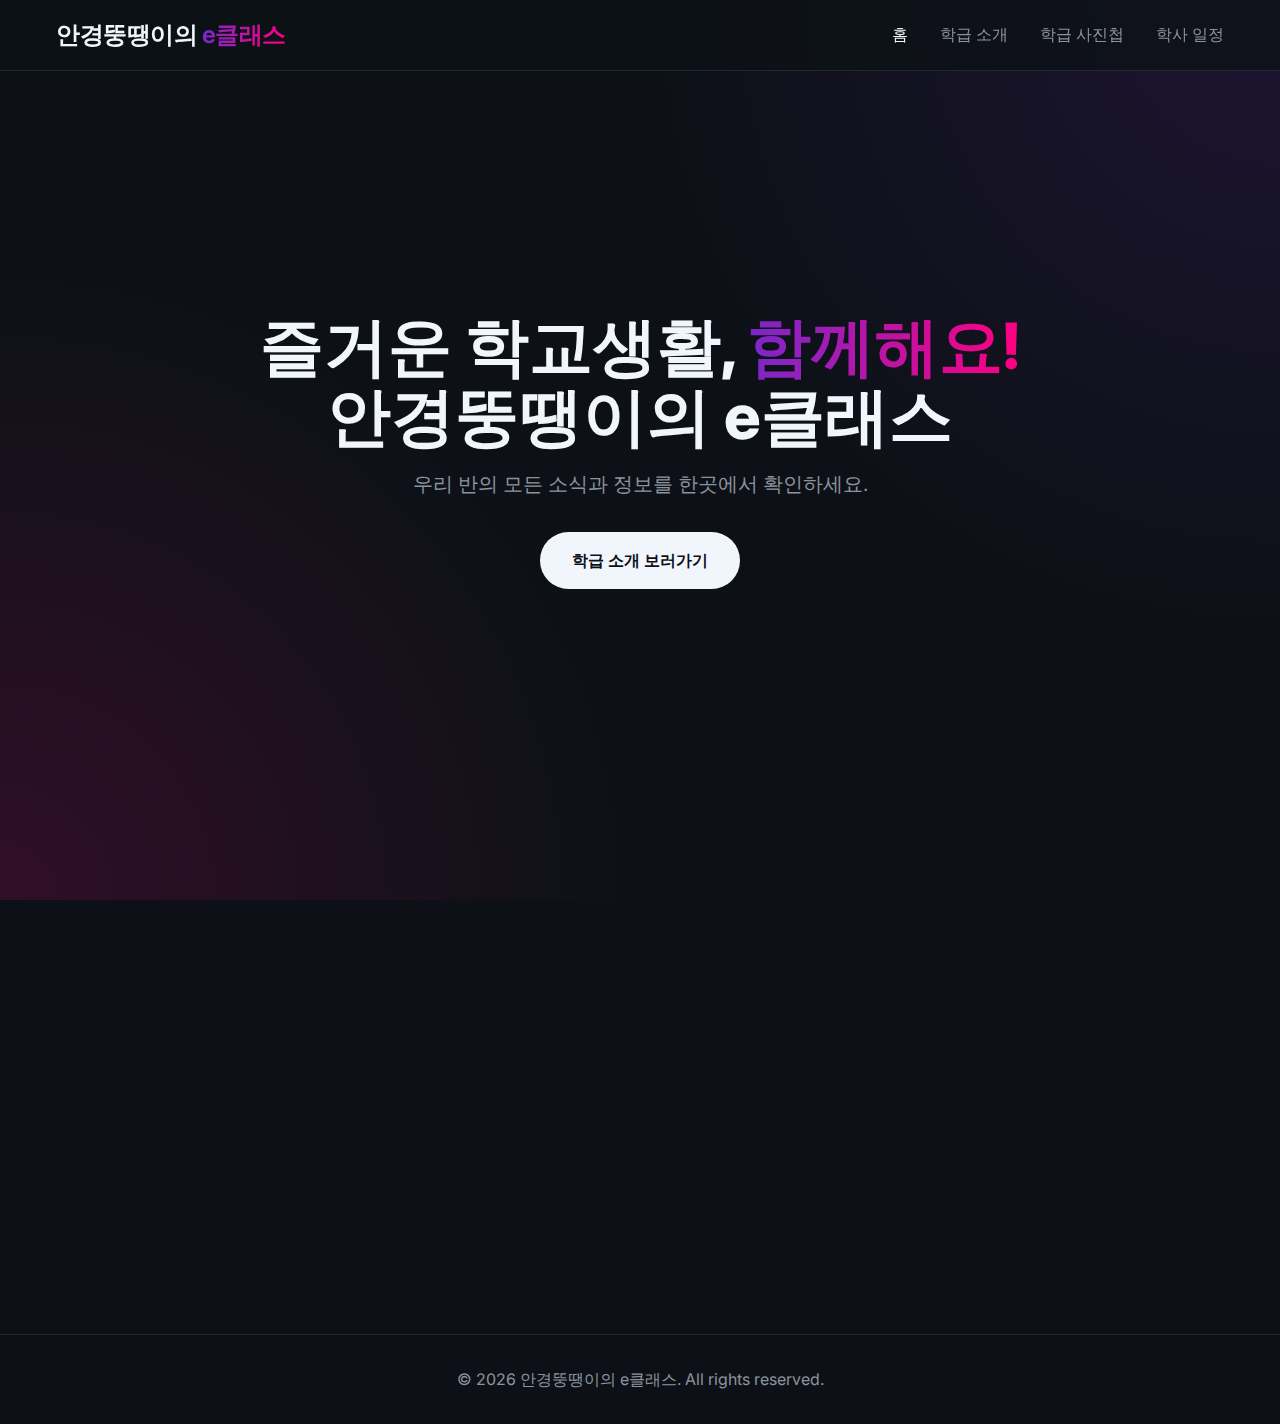
<file: index.html>
<!DOCTYPE html>
<html lang="ko">

<head>
    <meta charset="UTF-8">
    <meta name="viewport" content="width=device-width, initial-scale=1.0">
    <title>안경뚱땡이의 e클래스</title>
    <meta name="description" content="즐거운 학교생활, 안경뚱땡이의 e클래스입니다.">
    <link rel="stylesheet" href="assets/css/style.css">
    <link rel="preconnect" href="https://fonts.googleapis.com">
    <link rel="preconnect" href="https://fonts.gstatic.com" crossorigin>
    <link href="https://fonts.googleapis.com/css2?family=Inter:wght@400;500;600;700;800&display=swap" rel="stylesheet">
    <!-- Using a simple icon set for demonstration if needed, or inline SVGs -->
</head>

<body>
    <header>
        <div class="container">
            <nav>
                <div class="logo">안경뚱땡이의 <span class="gradient-text">e클래스</span></div>
                <ul class="nav-links">
                    <li><a href="#" class="active">홈</a></li>
                    <li><a href="pages/intro.html">학급 소개</a></li>
                    <li><a href="pages/album.html">학급 사진첩</a></li>
                    <li><a href="pages/calendar.html">학사 일정</a></li>
                </ul>
            </nav>
        </div>
    </header>

    <main>
        <section class="hero">
            <h1 class="animate-fade-in">즐거운 학교생활, <span class="gradient-text">함께해요!</span><br>안경뚱땡이의 e클래스</h1>
            <p class="animate-fade-in">우리 반의 모든 소식과 정보를 한곳에서 확인하세요.</p>
            <div class="buttons animate-fade-in">
                <a href="pages/intro.html" class="cta-button">학급 소개 보러가기</a>
            </div>
        </section>

        <section class="features container">
            <div class="grid">
                <!-- Card 1: Class Intro -->
                <a href="pages/intro.html" class="card flex-center"
                    style="display: flex; flex-direction: column; text-align: center; cursor: pointer; text-decoration: none; color: inherit;">
                    <div style="margin-bottom: 1rem;">
                        <svg width="48" height="48" viewBox="0 0 24 24" fill="none" stroke="var(--primary-color)"
                            stroke-width="2" stroke-linecap="round" stroke-linejoin="round">
                            <path d="M17 21v-2a4 4 0 0 0-4-4H5a4 4 0 0 0-4 4v2"></path>
                            <circle cx="9" cy="7" r="4"></circle>
                            <path d="M23 21v-2a4 4 0 0 0-3-3.87"></path>
                            <path d="M16 3.13a4 4 0 0 1 0 7.75"></path>
                        </svg>
                    </div>
                    <h3>학급 소개</h3>
                    <p>우리 반 선생님과 친구들을 소개합니다.</p>
                </a>

                <!-- Card 2: Photo Album -->
                <a href="pages/album.html" class="card flex-center"
                    style="display: flex; flex-direction: column; text-align: center; cursor: pointer; text-decoration: none; color: inherit;">
                    <div style="margin-bottom: 1rem;">
                        <svg width="48" height="48" viewBox="0 0 24 24" fill="none" stroke="var(--primary-color)"
                            stroke-width="2" stroke-linecap="round" stroke-linejoin="round">
                            <rect x="3" y="3" width="18" height="18" rx="2" ry="2"></rect>
                            <circle cx="8.5" cy="8.5" r="1.5"></circle>
                            <polyline points="21 15 16 10 5 21"></polyline>
                        </svg>
                    </div>
                    <h3>학급 사진첩</h3>
                    <p>우리 반의 즐거운 추억들을 모았습니다.</p>
                </a>

                <!-- Card 3: Academic Calendar -->
                <a href="pages/calendar.html" class="card flex-center"
                    style="display: flex; flex-direction: column; text-align: center; cursor: pointer; text-decoration: none; color: inherit;">
                    <div style="margin-bottom: 1rem;">
                        <svg width="48" height="48" viewBox="0 0 24 24" fill="none" stroke="var(--primary-color)"
                            stroke-width="2" stroke-linecap="round" stroke-linejoin="round">
                            <rect x="3" y="4" width="18" height="18" rx="2" ry="2"></rect>
                            <line x1="16" y1="2" x2="16" y2="6"></line>
                            <line x1="8" y1="2" x2="8" y2="6"></line>
                            <line x1="3" y1="10" x2="21" y2="10"></line>
                        </svg>
                    </div>
                    <h3>학사 일정</h3>
                    <p>주요 행사와 일정들을 확인해보세요.</p>
                </a>
            </div>
        </section>
    </main>

    <footer>
        <div class="container">
            <p>&copy; 2026 안경뚱땡이의 e클래스. All rights reserved.</p>
        </div>
    </footer>

    <script src="assets/js/main.js"></script>
</body>

</html>
</file>
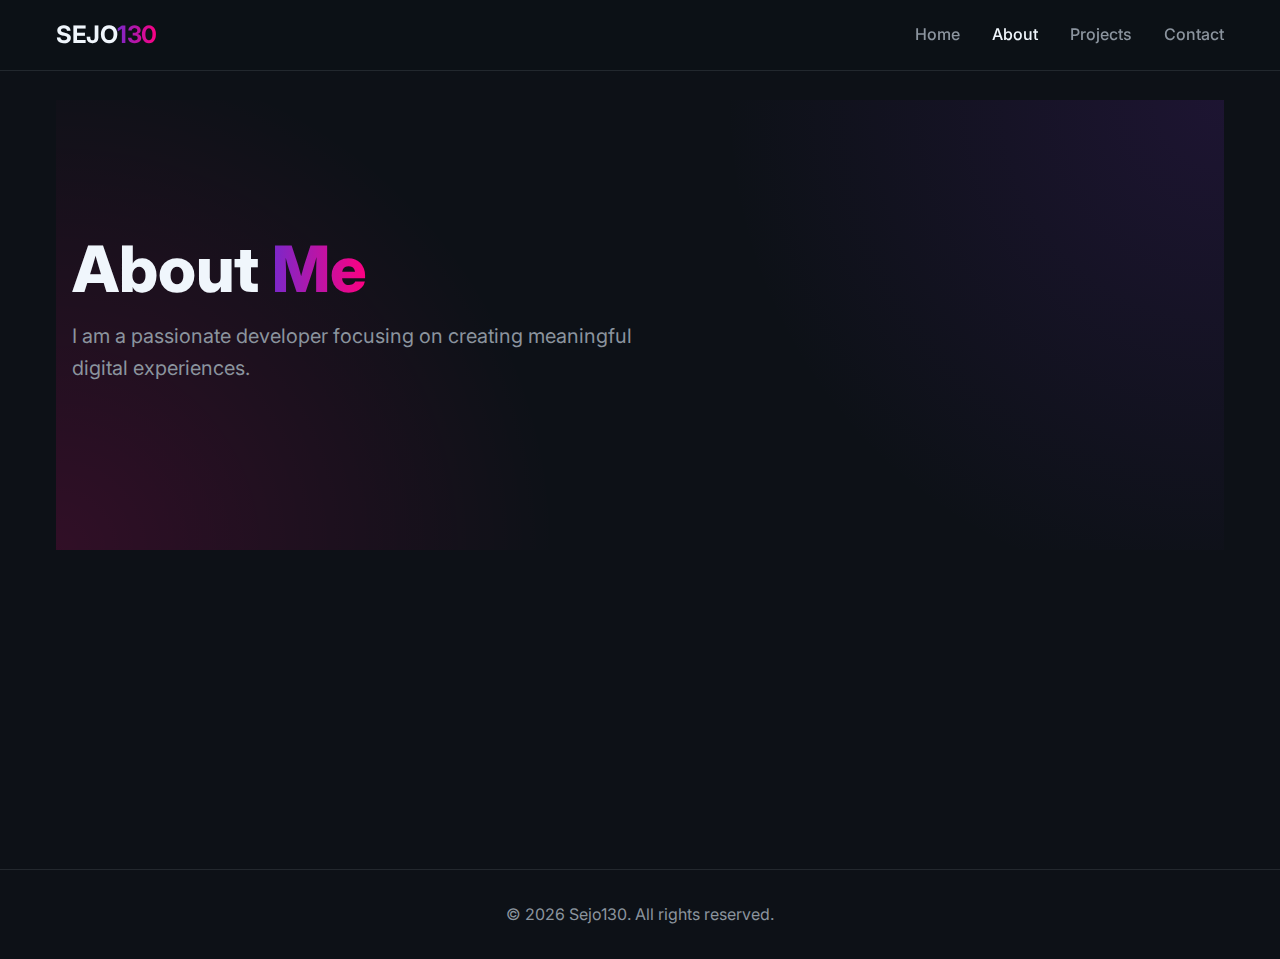
<file: pages/about.html>
<!DOCTYPE html>
<html lang="ko">

<head>
    <meta charset="UTF-8">
    <meta name="viewport" content="width=device-width, initial-scale=1.0">
    <title>About | Sera's Portfolio</title>
    <link rel="stylesheet" href="../assets/css/style.css">
    <link rel="preconnect" href="https://fonts.googleapis.com">
    <link rel="preconnect" href="https://fonts.gstatic.com" crossorigin>
    <link href="https://fonts.googleapis.com/css2?family=Inter:wght@400;500;600;700;800&display=swap" rel="stylesheet">
</head>

<body>
    <header>
        <div class="container">
            <nav>
                <div class="logo"><a href="../index.html">SEJO<span class="gradient-text">130</span></a></div>
                <ul class="nav-links">
                    <li><a href="../index.html">Home</a></li>
                    <li><a href="about.html" class="active">About</a></li>
                    <li><a href="projects.html">Projects</a></li>
                    <li><a href="contact.html">Contact</a></li>
                </ul>
            </nav>
        </div>
    </header>

    <main class="container" style="padding-top: 100px;">
        <section class="hero" style="height: 50vh; align-items: flex-start; text-align: left;">
            <h1>About <span class="gradient-text">Me</span></h1>
            <p>I am a passionate developer focusing on creating meaningful digital experiences.</p>
        </section>

        <section class="grid">
            <div class="card" style="grid-column: span 2;">
                <h3>My Journey</h3>
                <p>Started with a curiosity for code, I've developed skills in HTML, CSS, JavaScript, and more. I
                    believe in continuous learning and pushing boundaries.</p>
            </div>
            <div class="card">
                <h3>Skills</h3>
                <ul style="list-style: none; margin-top: 1rem;">
                    <li>- HTML5 & CSS3</li>
                    <li>- JavaScript (ES6+)</li>
                    <li>- React / Next.js</li>
                    <li>- UI/UX Design</li>
                </ul>
            </div>
        </section>
    </main>

    <footer>
        <div class="container">
            <p>&copy; 2026 Sejo130. All rights reserved.</p>
        </div>
    </footer>

    <script src="../assets/js/main.js"></script>
</body>

</html>
</file>
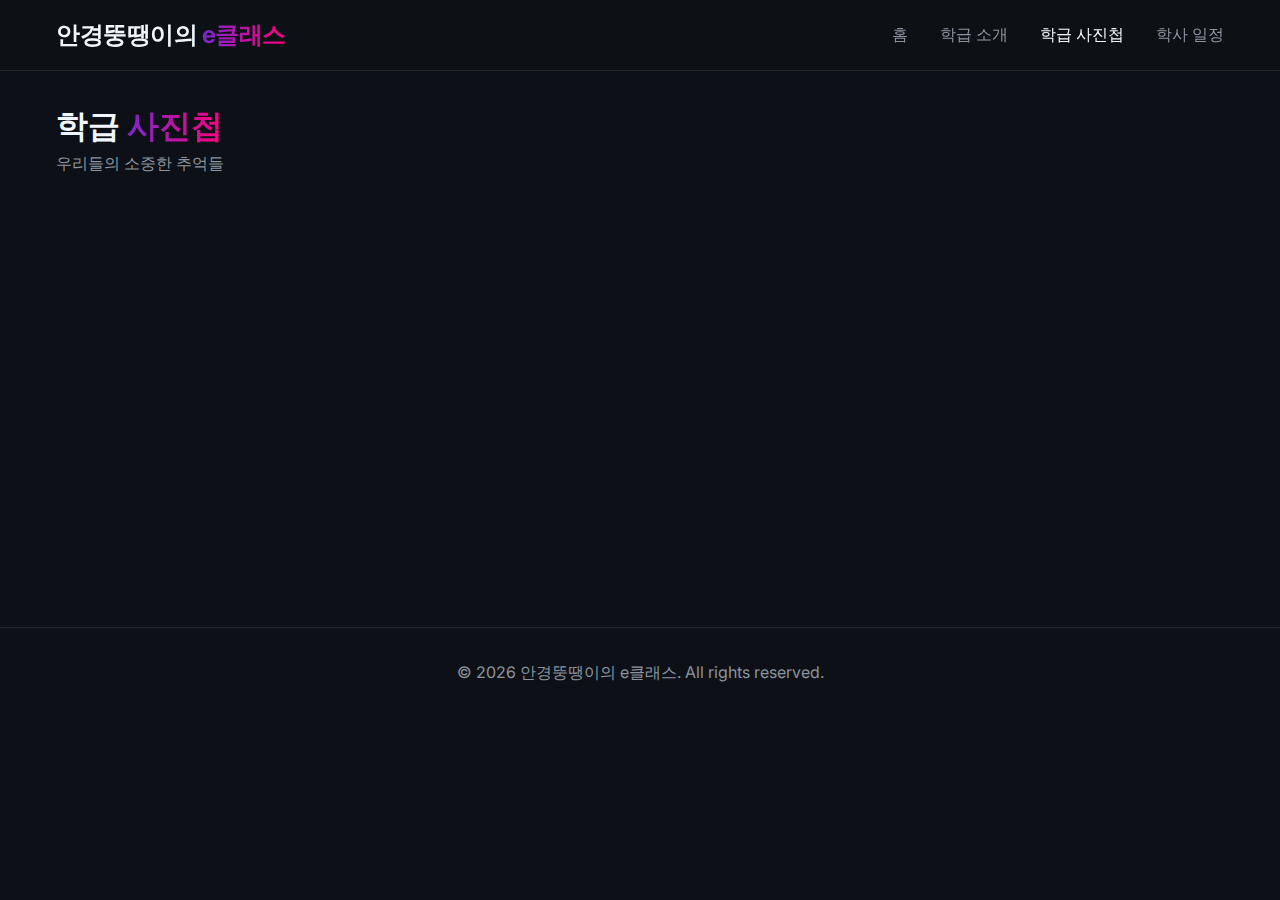
<file: pages/album.html>
<!DOCTYPE html>
<html lang="ko">

<head>
    <meta charset="UTF-8">
    <meta name="viewport" content="width=device-width, initial-scale=1.0">
    <title>학급 사진첩 | 안경뚱땡이의 e클래스</title>
    <link rel="stylesheet" href="../assets/css/style.css">
    <link href="https://fonts.googleapis.com/css2?family=Inter:wght@400;500;600;700;800&display=swap" rel="stylesheet">
</head>

<body>
    <header>
        <div class="container">
            <nav>
                <div class="logo"><a href="../index.html">안경뚱땡이의 <span class="gradient-text">e클래스</span></a></div>
                <ul class="nav-links">
                    <li><a href="../index.html">홈</a></li>
                    <li><a href="intro.html">학급 소개</a></li>
                    <li><a href="album.html" class="active">학급 사진첩</a></li>
                    <li><a href="calendar.html">학사 일정</a></li>
                </ul>
            </nav>
        </div>
    </header>
    <main class="container" style="padding-top: 100px;">
        <h1>학급 <span class="gradient-text">사진첩</span></h1>
        <p style="color: var(--text-muted); margin-bottom: 2rem;">우리들의 소중한 추억들</p>

        <div class="grid">
            <!-- Gallery Placeholders -->
            <div class="card">
                <div
                    style="background: rgba(255,255,255,0.1); width: 100%; height: 200px; border-radius: 8px; margin-bottom: 1rem;">
                </div>
                <h3>입학식</h3>
                <p>두근두근 첫 만남의 날</p>
            </div>
            <div class="card">
                <div
                    style="background: rgba(255,255,255,0.1); width: 100%; height: 200px; border-radius: 8px; margin-bottom: 1rem;">
                </div>
                <h3>봄 소풍</h3>
                <p>따뜻한 봄날의 즐거운 소풍</p>
            </div>
            <div class="card">
                <div
                    style="background: rgba(255,255,255,0.1); width: 100%; height: 200px; border-radius: 8px; margin-bottom: 1rem;">
                </div>
                <h3>체육 대회</h3>
                <p>열심히 땀 흘린 우리들</p>
            </div>
        </div>
    </main>

    <footer>
        <div class="container">
            <p>&copy; 2026 안경뚱땡이의 e클래스. All rights reserved.</p>
        </div>
    </footer>
    <script src="../assets/js/main.js"></script>
</body>

</html>
</file>
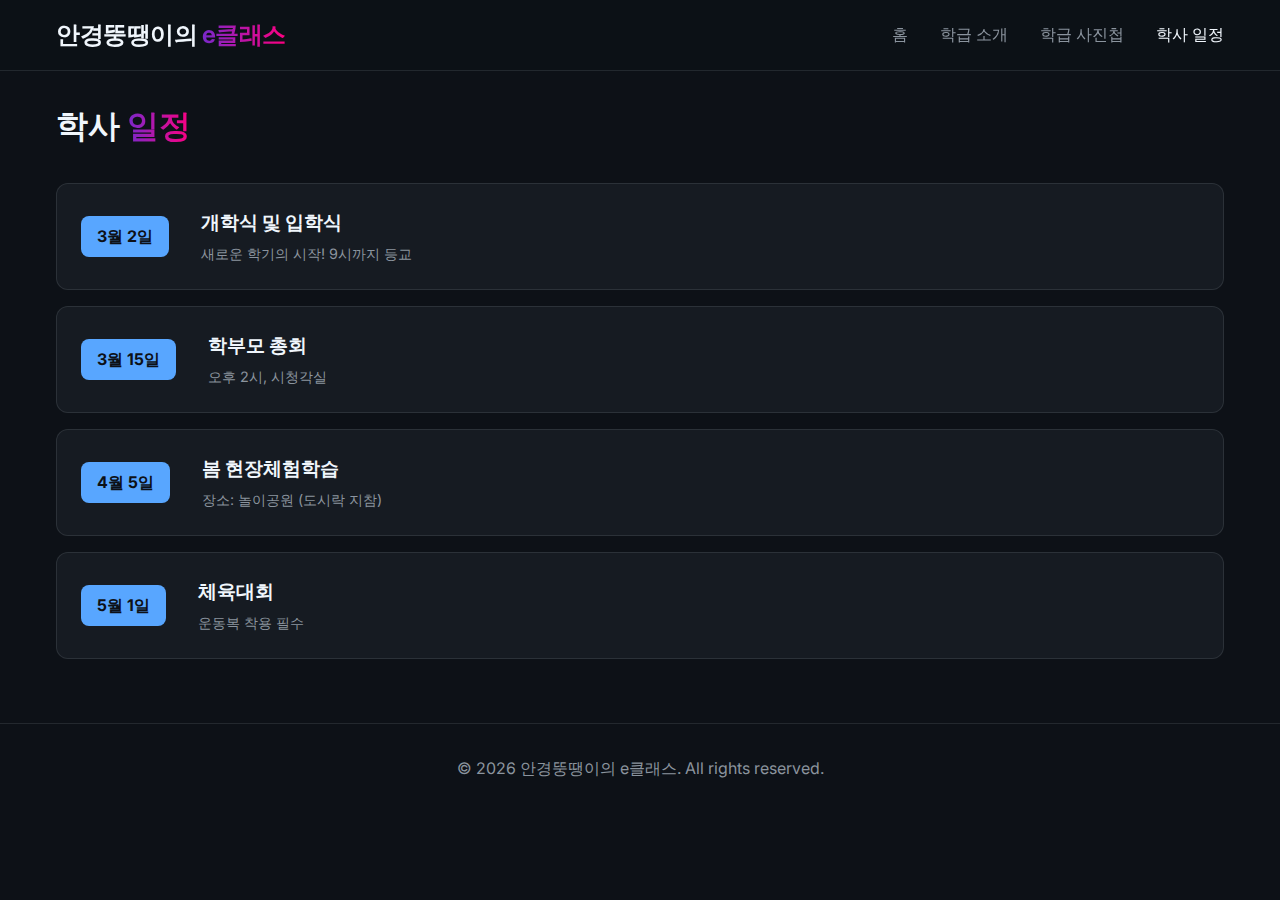
<file: pages/calendar.html>
<!DOCTYPE html>
<html lang="ko">

<head>
    <meta charset="UTF-8">
    <meta name="viewport" content="width=device-width, initial-scale=1.0">
    <title>학사 일정 | 안경뚱땡이의 e클래스</title>
    <link rel="stylesheet" href="../assets/css/style.css">
    <link href="https://fonts.googleapis.com/css2?family=Inter:wght@400;500;600;700;800&display=swap" rel="stylesheet">
    <style>
        .calendar-list {
            list-style: none;
            margin-top: 2rem;
        }

        .calendar-item {
            background: var(--card-bg);
            border: var(--glass-border);
            padding: 1.5rem;
            border-radius: 12px;
            margin-bottom: 1rem;
            display: flex;
            align-items: center;
            gap: 2rem;
        }

        .date {
            background: var(--primary-color);
            color: var(--bg-color);
            padding: 0.5rem 1rem;
            border-radius: 8px;
            font-weight: 700;
            min-width: 80px;
            text-align: center;
        }

        .event-details h3 {
            margin-bottom: 0.25rem;
        }

        .event-details p {
            color: var(--text-muted);
            font-size: 0.9rem;
        }
    </style>
</head>

<body>
    <header>
        <div class="container">
            <nav>
                <div class="logo"><a href="../index.html">안경뚱땡이의 <span class="gradient-text">e클래스</span></a></div>
                <ul class="nav-links">
                    <li><a href="../index.html">홈</a></li>
                    <li><a href="intro.html">학급 소개</a></li>
                    <li><a href="album.html">학급 사진첩</a></li>
                    <li><a href="calendar.html" class="active">학사 일정</a></li>
                </ul>
            </nav>
        </div>
    </header>
    <main class="container" style="padding-top: 100px;">
        <h1>학사 <span class="gradient-text">일정</span></h1>

        <ul class="calendar-list">
            <li class="calendar-item">
                <div class="date">3월 2일</div>
                <div class="event-details">
                    <h3>개학식 및 입학식</h3>
                    <p>새로운 학기의 시작! 9시까지 등교</p>
                </div>
            </li>
            <li class="calendar-item">
                <div class="date">3월 15일</div>
                <div class="event-details">
                    <h3>학부모 총회</h3>
                    <p>오후 2시, 시청각실</p>
                </div>
            </li>
            <li class="calendar-item">
                <div class="date">4월 5일</div>
                <div class="event-details">
                    <h3>봄 현장체험학습</h3>
                    <p>장소: 놀이공원 (도시락 지참)</p>
                </div>
            </li>
            <li class="calendar-item">
                <div class="date">5월 1일</div>
                <div class="event-details">
                    <h3>체육대회</h3>
                    <p>운동복 착용 필수</p>
                </div>
            </li>
        </ul>
    </main>

    <footer>
        <div class="container">
            <p>&copy; 2026 안경뚱땡이의 e클래스. All rights reserved.</p>
        </div>
    </footer>
    <script src="../assets/js/main.js"></script>
</body>

</html>
</file>
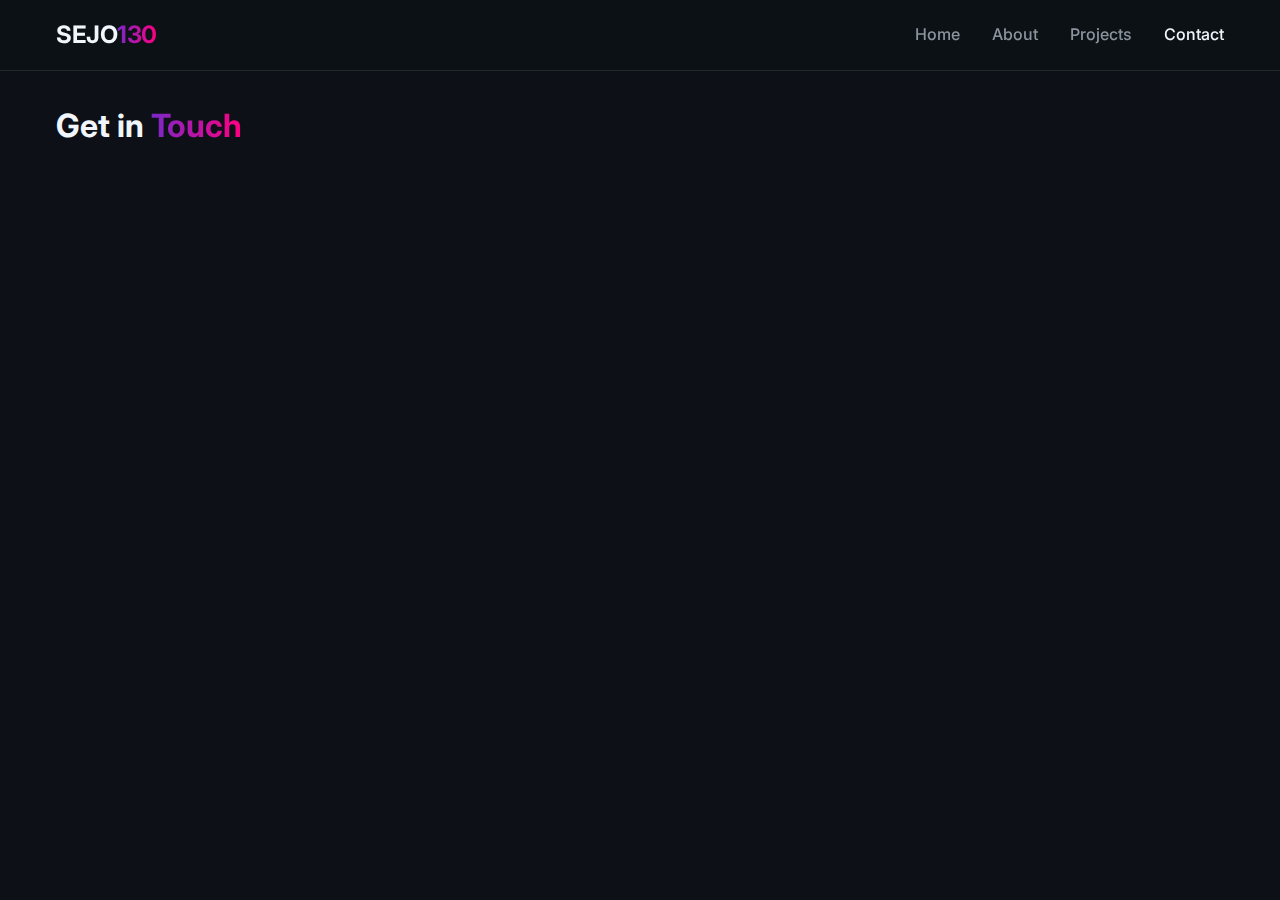
<file: pages/contact.html>
<!DOCTYPE html>
<html lang="ko">

<head>
    <meta charset="UTF-8">
    <meta name="viewport" content="width=device-width, initial-scale=1.0">
    <title>Contact | Sera's Portfolio</title>
    <link rel="stylesheet" href="../assets/css/style.css">
    <link href="https://fonts.googleapis.com/css2?family=Inter:wght@400;500;600;700;800&display=swap" rel="stylesheet">
</head>

<body>
    <header>
        <div class="container">
            <nav>
                <div class="logo"><a href="../index.html">SEJO<span class="gradient-text">130</span></a></div>
                <ul class="nav-links">
                    <li><a href="../index.html">Home</a></li>
                    <li><a href="about.html">About</a></li>
                    <li><a href="projects.html">Projects</a></li>
                    <li><a href="contact.html" class="active">Contact</a></li>
                </ul>
            </nav>
        </div>
    </header>
    <main class="container" style="padding-top: 100px;">
        <h1>Get in <span class="gradient-text">Touch</span></h1>
        <div class="card" style="margin-top: 2rem; max-width: 600px;">
            <p>Email: contact@example.com</p>
            <p>GitHub: github.com/sejo130</p>
        </div>
    </main>
    <script src="../assets/js/main.js"></script>
</body>

</html>
</file>
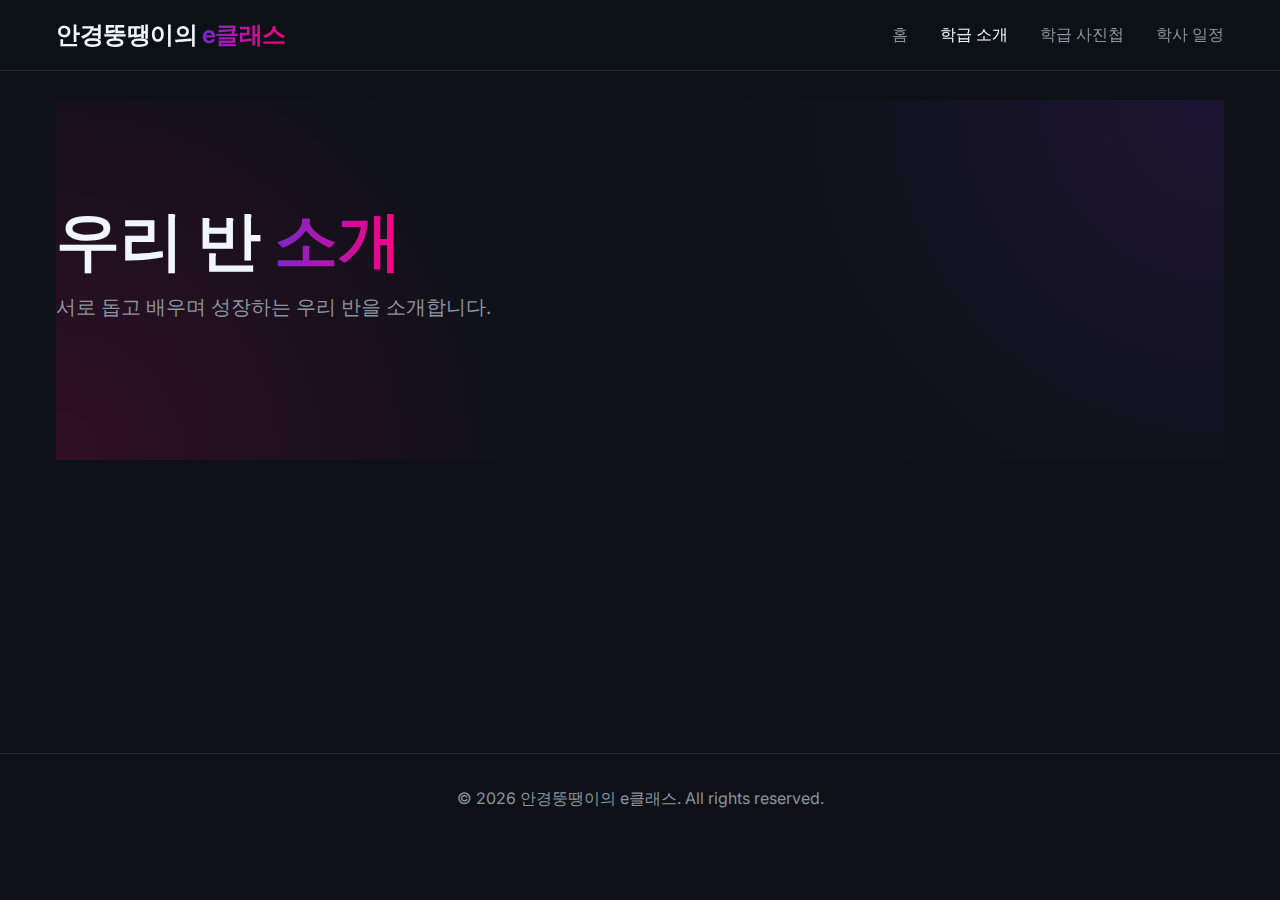
<file: pages/intro.html>
<!DOCTYPE html>
<html lang="ko">

<head>
    <meta charset="UTF-8">
    <meta name="viewport" content="width=device-width, initial-scale=1.0">
    <title>학급 소개 | 안경뚱땡이의 e클래스</title>
    <link rel="stylesheet" href="../assets/css/style.css">
    <link rel="preconnect" href="https://fonts.googleapis.com">
    <link rel="preconnect" href="https://fonts.gstatic.com" crossorigin>
    <link href="https://fonts.googleapis.com/css2?family=Inter:wght@400;500;600;700;800&display=swap" rel="stylesheet">
</head>

<body>
    <header>
        <div class="container">
            <nav>
                <div class="logo"><a href="../index.html">안경뚱땡이의 <span class="gradient-text">e클래스</span></a></div>
                <ul class="nav-links">
                    <li><a href="../index.html">홈</a></li>
                    <li><a href="intro.html" class="active">학급 소개</a></li>
                    <li><a href="album.html">학급 사진첩</a></li>
                    <li><a href="calendar.html">학사 일정</a></li>
                </ul>
            </nav>
        </div>
    </header>

    <main class="container" style="padding-top: 100px;">
        <section class="hero"
            style="height: auto; min-height: 40vh; align-items: flex-start; text-align: left; padding: 2rem 0;">
            <h1>우리 반 <span class="gradient-text">소개</span></h1>
            <p>서로 돕고 배우며 성장하는 우리 반을 소개합니다.</p>
        </section>

        <section class="grid">
            <div class="card" style="grid-column: span 2;">
                <h3><span class="gradient-text">담임 선생님</span>: 안경뚱땡이</h3>
                <p>안녕하세요! 여러분과 함께 즐거운 1년을 만들어갈 안경뚱땡이 선생님입니다. 궁금한 점이 있으면 언제든 물어보세요.</p>
            </div>
            <div class="card">
                <h3>우리 반 목표</h3>
                <ul style="list-style: none; margin-top: 1rem;">
                    <li>- 서로 존중하기</li>
                    <li>- 즐겁게 배우기</li>
                    <li>- 건강하게 생활하기</li>
                </ul>
            </div>
        </section>
    </main>

    <footer>
        <div class="container">
            <p>&copy; 2026 안경뚱땡이의 e클래스. All rights reserved.</p>
        </div>
    </footer>

    <script src="../assets/js/main.js"></script>
</body>

</html>
</file>
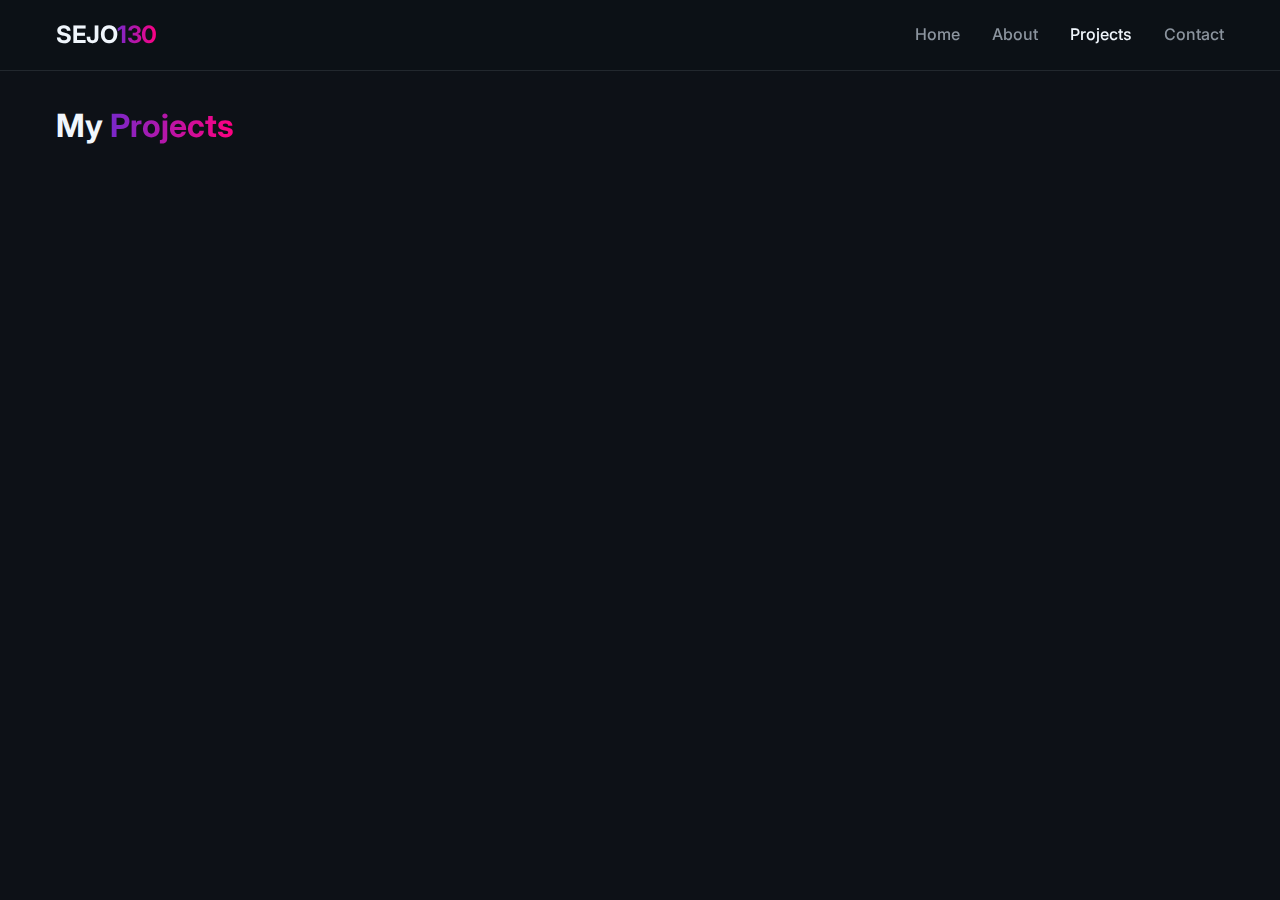
<file: pages/projects.html>
<!DOCTYPE html>
<html lang="ko">

<head>
    <meta charset="UTF-8">
    <meta name="viewport" content="width=device-width, initial-scale=1.0">
    <title>Projects | Sera's Portfolio</title>
    <link rel="stylesheet" href="../assets/css/style.css">
    <link href="https://fonts.googleapis.com/css2?family=Inter:wght@400;500;600;700;800&display=swap" rel="stylesheet">
</head>

<body>
    <header>
        <div class="container">
            <nav>
                <div class="logo"><a href="../index.html">SEJO<span class="gradient-text">130</span></a></div>
                <ul class="nav-links">
                    <li><a href="../index.html">Home</a></li>
                    <li><a href="about.html">About</a></li>
                    <li><a href="projects.html" class="active">Projects</a></li>
                    <li><a href="contact.html">Contact</a></li>
                </ul>
            </nav>
        </div>
    </header>
    <main class="container" style="padding-top: 100px;">
        <h1>My <span class="gradient-text">Projects</span></h1>
        <div class="grid">
            <div class="card">
                <h3>Project Alpha</h3>
                <p>A web application built with modern technologies.</p>
            </div>
            <div class="card">
                <h3>Project Beta</h3>
                <p>An interactive dashboard for data visualization.</p>
            </div>
        </div>
    </main>
    <script src="../assets/js/main.js"></script>
</body>

</html>
</file>
<file: assets/css/style.css>
:root {
  /* Color Palette */
  --bg-color: #0d1117;
  --text-main: #f0f6fc;
  --text-muted: #8b949e;
  --primary-color: #58a6ff;
  --accent-gradient: linear-gradient(90deg, #7928ca, #ff0080);
  --glass-bg: rgba(22, 27, 34, 0.8);
  --glass-border: 1px solid rgba(240, 246, 252, 0.1);
  --card-bg: #161b22;
  
  /* Typography */
  --font-main: 'Inter', -apple-system, BlinkMacSystemFont, "Segoe UI", Roboto, Helvetica, Arial, sans-serif;
  
  /* Spacing */
  --spacing-sm: 0.5rem;
  --spacing-md: 1rem;
  --spacing-lg: 2rem;
  --spacing-xl: 4rem;
}

* {
  margin: 0;
  padding: 0;
  box-sizing: border-box;
}

body {
  font-family: --font-main;
  background-color: var(--bg-color);
  color: var(--text-main);
  line-height: 1.6;
  font-family: 'Inter', sans-serif;
  overflow-x: hidden;
}

a {
  text-decoration: none;
  color: inherit;
  transition: opacity 0.3s ease;
}

a:hover {
  opacity: 0.8;
}

/* Utilities */
.container {
  max-width: 1200px;
  margin: 0 auto;
  padding: 0 var(--spacing-md);
}

.flex-center {
  display: flex;
  justify-content: center;
  align-items: center;
}

.gradient-text {
  background: var(--accent-gradient);
  -webkit-background-clip: text;
  -webkit-text-fill-color: transparent;
  background-clip: text;
}

/* Header/Nav */
header {
  position: fixed;
  top: 0;
  width: 100%;
  padding: var(--spacing-md) 0;
  background: rgba(13, 17, 23, 0.8);
  backdrop-filter: blur(10px);
  z-index: 1000;
  border-bottom: var(--glass-border);
}

nav {
  display: flex;
  justify-content: space-between;
  align-items: center;
}

.logo {
  font-size: 1.5rem;
  font-weight: 700;
  letter-spacing: -0.5px;
}

.nav-links {
  display: flex;
  gap: var(--spacing-lg);
  list-style: none;
}

.nav-links a {
  font-weight: 500;
  color: var(--text-muted);
}

.nav-links a:hover, .nav-links a.active {
  color: var(--text-main);
}

/* Hero Section */
.hero {
  height: 100vh;
  display: flex;
  flex-direction: column;
  justify-content: center;
  align-items: center;
  text-align: center;
  padding: var(--spacing-xl) var(--spacing-md);
  background: radial-gradient(circle at top right, rgba(121, 40, 202, 0.15), transparent 40%),
              radial-gradient(circle at bottom left, rgba(255, 0, 128, 0.15), transparent 40%);
}

.hero h1 {
  font-size: 4rem;
  line-height: 1.1;
  margin-bottom: var(--spacing-md);
  font-weight: 800;
}

.hero p {
  font-size: 1.25rem;
  color: var(--text-muted);
  max-width: 600px;
  margin-bottom: var(--spacing-lg);
}

.cta-button {
  display: inline-block;
  padding: var(--spacing-md) var(--spacing-lg);
  background: var(--text-main);
  color: var(--bg-color);
  border-radius: 50px;
  font-weight: 600;
  transition: transform 0.2s ease, box-shadow 0.2s ease;
}

.cta-button:hover {
  transform: translateY(-2px);
  box-shadow: 0 4px 12px rgba(240, 246, 252, 0.2);
  opacity: 1;
}

.secondary-button {
  display: inline-block;
  padding: var(--spacing-md) var(--spacing-lg);
  border: 1px solid var(--text-muted);
  color: var(--text-main);
  border-radius: 50px;
  font-weight: 600;
  margin-left: var(--spacing-md);
  transition: background 0.2s ease;
}

.secondary-button:hover {
  background: rgba(240, 246, 252, 0.1);
  opacity: 1;
}

/* Cards / Content */
.features {
  padding: var(--spacing-xl) 0;
}

.grid {
  display: grid;
  grid-template-columns: repeat(auto-fit, minmax(300px, 1fr));
  gap: var(--spacing-lg);
  margin-top: var(--spacing-lg);
}

.card {
  background: var(--card-bg);
  border: var(--glass-border);
  padding: var(--spacing-lg);
  border-radius: 12px;
  transition: transform 0.3s ease, border-color 0.3s ease;
}

.card:hover {
  transform: translateY(-5px);
  border-color: var(--primary-color);
}

.card h3 {
  margin-bottom: var(--spacing-sm);
  font-size: 1.5rem;
}

.card p {
  color: var(--text-muted);
}

/* Footer */
footer {
  text-align: center;
  padding: var(--spacing-lg);
  color: var(--text-muted);
  border-top: var(--glass-border);
  margin-top: var(--spacing-xl);
}

/* Animations */
@keyframes fadeIn {
  from { opacity: 0; transform: translateY(20px); }
  to { opacity: 1; transform: translateY(0); }
}

.animate-fade-in {
  animation: fadeIn 0.8s ease-out forwards;
}

/* Responsive */
@media (max-width: 768px) {
  .hero h1 {
    font-size: 2.5rem;
  }
  
  .nav-links {
    display: none; /* simple mobile hide for now, could add hamburger */
  }
}
</file>
